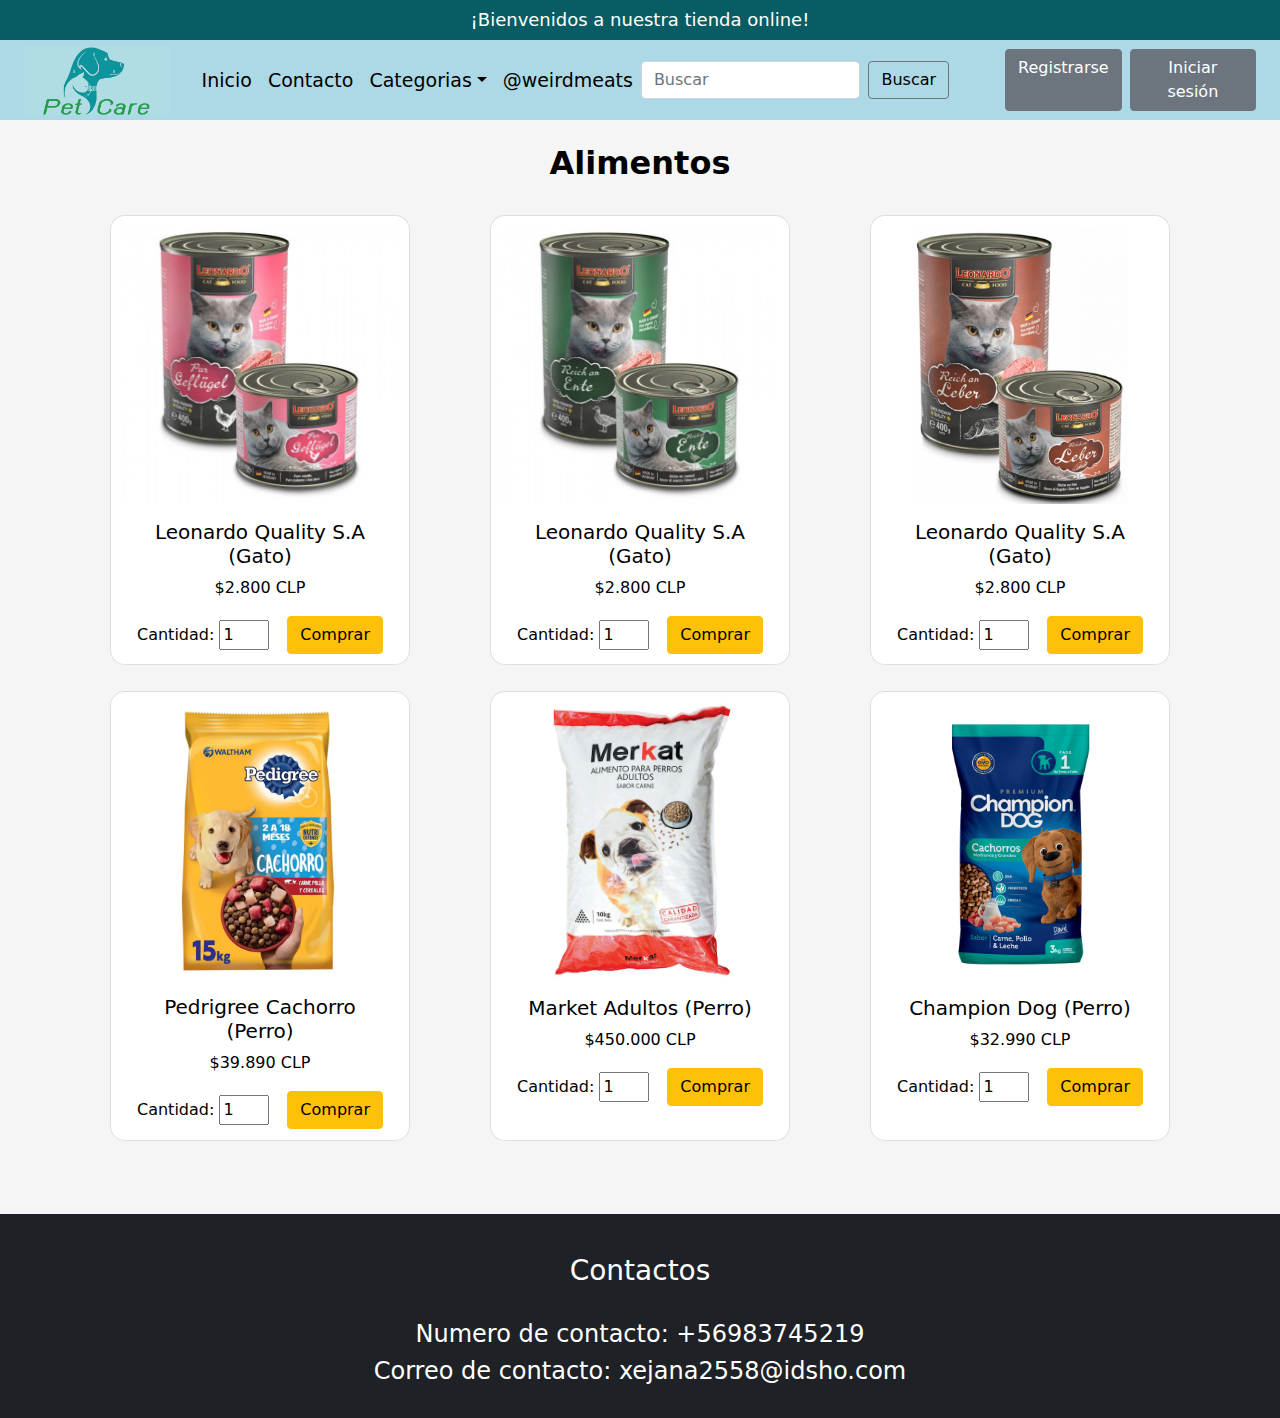
<file: sites/subsites/alimentos.html>
<!doctype html>
<html lang="es">
<head>
    <meta charset="UTF-8">
    <meta name="viewport"
          content="width=device-width, user-scalable=no, initial-scale=1.0, maximum-scale=1.0, minimum-scale=1.0">
    <meta http-equiv="X-UA-Compatible" content="ie=edge">
    <title>Pet Care</title>

    <link rel="icon" href="../assets/icons/sonriendo.png">
    <link rel="stylesheet" href="../assets/css/bootstrap.css">
    <link rel="stylesheet" href="../assets/css/style.css">
</head>
<body>
    <section>
        <!-- Formacion del encabezado -->
        <div class="container-fluid" id="alimentos_encabezado">
            <div class="row">
                <h2 class="item-1">¡Bienvenidos a nuestra tienda online!</h2>
            </div>
        </div>
    </section>
    <section>
        <!-- Formacion de la barra de busqueda -->
        <div class="container-fluid" id="alimentos_navbar">
            <div class="row">
                <nav class="navbar navbar-expand-lg bg-body-tertiary">
                    <div class="container-fluid">
                        <img src="../assets/images/icono_pet_care2.png" alt="Logo" style="height: 69px; margin-right: 25px;">
                        <button class="navbar-toggler" type="button" data-bs-toggle="collapse" data-bs-target="#navbarSupportedContent" aria-controls="navbarSupportedContent" aria-expanded="false" aria-label="Toggle navigation">
                            <span class="navbar-toggler-icon"></span>
                        </button>
                        <div class="collapse navbar-collapse" id="navbarSupportedContent">
                            <ul class="navbar-nav me-auto mb-2 mb-lg-0">
                                <li class="nav-item">
                                    <a class="nav-link active" aria-current="page" href="../index.html" style="color: black">Inicio</a>
                                </li>
                                <li class="nav-item">
                                    <a class="nav-link" href="#alimentos_contacto" style="color: black">Contacto</a>
                                </li>
                                <li class="nav-item dropdown">
                                    <a class="nav-link dropdown-toggle" href="#" role="button" data-bs-toggle="dropdown" aria-expanded="false" style="color: black">Categorias</a>
                                    <ul class="dropdown-menu">
                                        <li><a class="dropdown-item" href="../subsites/alimentos.html">Alimentos</a></li>
                                        <li><a class="dropdown-item" href="../subsites/juguetes.html">Juguetes</a></li>
                                        <li><a class="dropdown-item" href="../subsites/disfraces.html">Disfraces</a></li>
                                    </ul>
                                </li>
                                <li class="nav-item">
                                    <a class="nav-link disabled" aria-disabled="true" style="color: black">@weirdmeats</a>
                                </li>
                            </ul>
                            <form class="d-flex me-2" role="search">
                                <input class="form-control me-2" type="search" placeholder="Buscar"  aria-label="Buscar">
                                <button class="btn btn-outline-secondary text-black me-lg-5" type="submit">Buscar</button>
                            </form>
                            <div class="d-flex">
                                <a class="btn btn-secondary me-2" href="register.html">Registrarse</a>
                                <a class="btn btn-secondary" href="login.html">Iniciar sesión</a>
                            </div>
                        </div>
                    </div>
                </nav>
            </div>
        </div>
    </section>
    <br>
    <section>
        <!-- Sección de alimentos -->
        <div class="container">
            <h2 class="titulo_cartas text-center">Alimentos</h2>
            <br>
            <div class="row">
                <!-- Cartas de alimentos -->
                <div class="col-md-4">
                    <div class="card">
                        <img src="../assets/images/img_comida/comida10.jpg" class="card-img-top" alt="...">
                        <div class="card-body">
                            <h5 class="card-title text-center">Leonardo Quality S.A (Gato)</h5>
                            <p class="card-price text-center">$2.800 CLP</p>
                            <div class="d-flex justify-content-between align-items-center">
                                <label>
                                    Cantidad:
                                    <input type="number" value="1" min="1" style="width: 50px;">
                                </label>
                                <a href="register.html" class="btn btn-warning">Comprar</a>
                            </div>
                        </div>
                    </div>
                </div>
                <div class="col-md-4">
                    <div class="card">
                        <img src="../assets/images/img_comida/comida11.jpg" class="card-img-top" alt="...">
                        <div class="card-body">
                            <h5 class="card-title text-center">Leonardo Quality S.A (Gato)</h5>
                            <p class="card-price text-center">$2.800 CLP</p>
                            <div class="d-flex justify-content-between align-items-center">
                                <label>
                                    Cantidad:
                                    <input type="number" value="1" min="1" style="width: 50px;">
                                </label>
                                <a href="register.html" class="btn btn-warning">Comprar</a>
                            </div>
                        </div>
                    </div>
                </div>
                <div class="col-md-4">
                    <div class="card">
                        <img src="../assets/images/img_comida/comida14.jpg" class="card-img-top" alt="...">
                        <div class="card-body">
                            <h5 class="card-title text-center">Leonardo Quality S.A (Gato)</h5>
                            <p class="card-price text-center">$2.800 CLP</p>
                            <div class="d-flex justify-content-between align-items-center">
                                <label>
                                    Cantidad:
                                    <input type="number" value="1" min="1" style="width: 50px;">
                                </label>
                                <a href="register.html" class="btn btn-warning">Comprar</a>
                            </div>
                        </div>
                    </div>
                </div>
            </div>
        </div>
    </section>
    <br>
    <section>
        <!-- Sección de alimentos 2 -->
        <div class="container">
            <div class="row">
                <!-- Cartas de alimentos 2 -->
                <div class="col-md-4">
                    <div class="card">
                        <img src="../assets/images/img_comida/comida15.webp" class="card-img-top" alt="...">
                        <div class="card-body">
                            <h5 class="card-title text-center">Pedrigree Cachorro (Perro)</h5>
                            <p class="card-price text-center">$39.890 CLP</p>
                            <div class="d-flex justify-content-between align-items-center">
                                <label>
                                    Cantidad:
                                    <input type="number" value="1" min="1" style="width: 50px;">
                                </label>
                                <a href="register.html" class="btn btn-warning">Comprar</a>
                            </div>
                        </div>
                    </div>
                </div>
                <div class="col-md-4">
                    <div class="card">
                        <img src="../assets/images/img_comida/comida17.png" class="card-img-top" alt="...">
                        <div class="card-body">
                            <h5 class="card-title text-center">Market Adultos (Perro)</h5>
                            <p class="card-price text-center">$450.000 CLP</p>
                            <div class="d-flex justify-content-between align-items-center">
                                <label>
                                    Cantidad:
                                    <input type="number" value="1" min="1" style="width: 50px;">
                                </label>
                                <a href="register.html" class="btn btn-warning">Comprar</a>
                            </div>
                        </div>
                    </div>
                </div>
                <div class="col-md-4">
                    <div class="card">
                        <img src="../assets/images/img_comida/comida3.jpg" class="card-img-top" alt="...">
                        <div class="card-body">
                            <h5 class="card-title text-center">Champion Dog (Perro)</h5>
                            <p class="card-price text-center">$32.990 CLP</p>
                            <div class="d-flex justify-content-between align-items-center">
                                <label>
                                    Cantidad:
                                    <input type="number" value="1" min="1" style="width: 50px;">
                                </label>
                                <a href="register.html" class="btn btn-warning">Comprar</a>
                            </div>
                        </div>
                    </div>
                </div>
            </div>
        </div>
    </section>

    <br>
    <br>
    <br>
    <section>
        <!-- Formacion de contacto -->
        <div class="container-fluid" id="alimentos_contacto">
            <div class="row">
                <div class="contactos">
                    <br>
                    <p><h3>Contactos</h3>
                    <br>
                    <h4>Numero de contacto: +56983745219</h4>
                    <h4>Correo de contacto: xejana2558@idsho.com</h4>
                    <br>
                </div>
            </div>
        </div>
    </section>

    <!-- js -->
    <script src="../assets/js/bootstrap.bundle.js"></script>
</body>
</html>
</file>
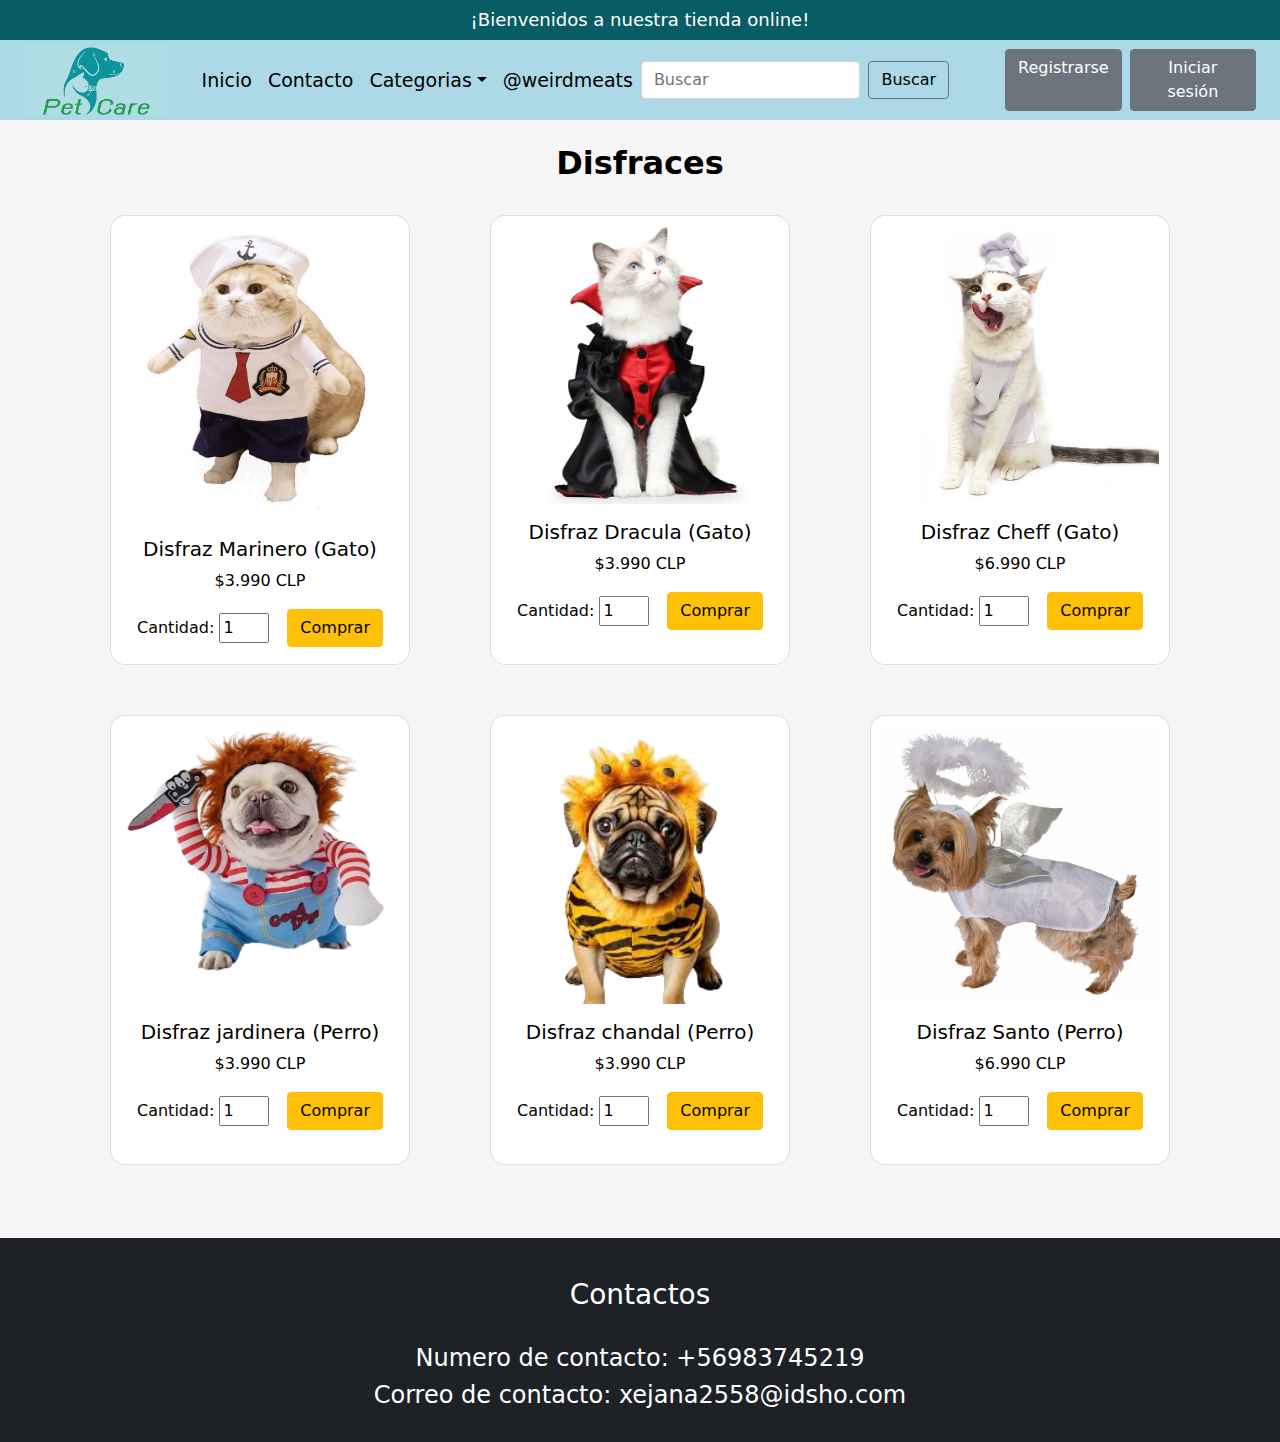
<file: sites/subsites/disfraces.html>
<!doctype html>
<html lang="es">
<head>
    <meta charset="UTF-8">
    <meta name="viewport" content="width=device-width, user-scalable=no, initial-scale=1.0, maximum-scale=1.0, minimum-scale=1.0">
    <meta http-equiv="X-UA-Compatible" content="ie=edge">
    <title>Pet Care</title>

    <link rel="icon" href="../assets/icons/sonriendo.png">
    <link rel="stylesheet" href="../assets/css/bootstrap.css">
    <link rel="stylesheet" href="../assets/css/style.css">
</head>
<body>
<section>
    <!-- Formación del encabezado -->
    <div class="container-fluid" id="disfraces_encabezado">
        <div class="row">
            <h2 class="item-1">¡Bienvenidos a nuestra tienda online!</h2>
        </div>
    </div>
</section>

<section>
    <!-- Formación de la barra de búsqueda -->
    <div class="container-fluid" id="disfraces_navbar">
        <div class="row">
            <nav class="navbar navbar-expand-lg bg-body-tertiary">
                <div class="container-fluid">
                    <img src="../assets/images/icono_pet_care2.png" alt="Logo" style="height: 69px; margin-right: 25px;">
                    <button class="navbar-toggler" type="button" data-bs-toggle="collapse" data-bs-target="#navbarSupportedContent" aria-controls="navbarSupportedContent" aria-expanded="false" aria-label="Toggle navigation">
                        <span class="navbar-toggler-icon"></span>
                    </button>
                    <div class="collapse navbar-collapse" id="navbarSupportedContent">
                        <ul class="navbar-nav me-auto mb-2 mb-lg-0">
                            <li class="nav-item">
                                <a class="nav-link active" aria-current="page" href="../index.html" style="color: black">Inicio</a>
                            </li>
                            <li class="nav-item">
                                <a class="nav-link" href="#disfraces_contacto" style="color: black">Contacto</a>
                            </li>
                            <li class="nav-item dropdown">
                                <a class="nav-link dropdown-toggle" href="#" role="button" data-bs-toggle="dropdown" aria-expanded="false" style="color: black">Categorias</a>
                                <ul class="dropdown-menu">
                                    <li><a class="dropdown-item" href="../subsites/alimentos.html">Alimentos</a></li>
                                    <li><a class="dropdown-item" href="../subsites/juguetes.html">Juguetes</a></li>
                                    <li><a class="dropdown-item" href="../subsites/disfraces.html">Disfraces</a></li>
                                </ul>
                            </li>
                            <li class="nav-item">
                                <a class="nav-link disabled" aria-disabled="true" style="color: black">@weirdmeats</a>
                            </li>
                        </ul>
                        <form class="d-flex me-2" role="search">
                            <input class="form-control me-2" type="search" placeholder="Buscar"  aria-label="Buscar">
                            <button class="btn btn-outline-secondary text-black me-lg-5" type="submit">Buscar</button>
                        </form>
                        <div class="d-flex">
                            <a class="btn btn-secondary me-2" href="register.html">Registrarse</a>
                            <a class="btn btn-secondary" href="login.html">Iniciar sesión</a>
                        </div>
                    </div>
                </div>
            </nav>
        </div>
    </div>
</section>
<br>
<section>
    <!-- Sección de disfraces -->
    <div class="container">
        <h2 class="titulo_cartas text-center">Disfraces</h2>
        <br>
        <div class="row">
            <!-- Cartas de disfraces -->
            <div class="col-md-4">
                <div class="card">
                    <img src="../assets/images/img_disfraces/disfraz13.jpg" class="card-img-top" alt="...">
                    <div class="card-body">
                        <h5 class="card-title text-center">Disfraz Marinero (Gato)</h5>
                        <p class="card-price text-center">$3.990 CLP</p>
                        <div class="d-flex justify-content-between align-items-center">
                            <label>
                                Cantidad:
                                <input type="number" value="1" min="1" style="width: 50px;">
                            </label>
                            <a href="register.html" class="btn btn-warning">Comprar</a>
                        </div>
                    </div>
                </div>
            </div>
            <div class="col-md-4">
                <div class="card">
                    <img src="../assets/images/img_disfraces/disfraz11.webp" class="card-img-top" alt="...">
                    <div class="card-body">
                        <h5 class="card-title text-center">Disfraz Dracula (Gato)</h5>
                        <p class="card-price text-center">$3.990 CLP</p>
                        <div class="d-flex justify-content-between align-items-center">
                            <label>
                                Cantidad:
                                <input type="number" value="1" min="1" style="width: 50px;">
                            </label>
                            <a href="register.html" class="btn btn-warning">Comprar</a>
                        </div>
                    </div>
                </div>
            </div>
            <div class="col-md-4">
                <div class="card">
                    <img src="../assets/images/img_disfraces/disfraz12.webp" class="card-img-top" alt="...">
                    <div class="card-body">
                        <h5 class="card-title text-center">Disfraz Cheff (Gato)</h5>
                        <p class="card-price text-center">$6.990 CLP</p>
                        <div class="d-flex justify-content-between align-items-center">
                            <label>
                                Cantidad:
                                <input type="number" value="1" min="1" style="width: 50px;">
                            </label>
                            <a href="register.html" class="btn btn-warning">Comprar</a>
                        </div>
                    </div>
                </div>
            </div>
        </div>
    </div>
</section>
<br>
<section>
    <!-- Sección de disfraces 2 -->
    <div class="container">
        <br>
        <div class="row">
            <!-- Cartas de disfraces 2 -->
            <div class="col-md-4">
                <div class="card">
                    <img src="../assets/images/img_disfraces/disfraz1.png" class="card-img-top" alt="...">
                    <div class="card-body">
                        <h5 class="card-title text-center">Disfraz jardinera (Perro)</h5>
                        <p class="card-price text-center">$3.990 CLP</p>
                        <div class="d-flex justify-content-between align-items-center">
                            <label>
                                Cantidad:
                                <input type="number" value="1" min="1" style="width: 50px;">
                            </label>
                            <a href="register.html" class="btn btn-warning">Comprar</a>
                        </div>
                    </div>
                </div>
            </div>
            <div class="col-md-4">
                <div class="card">
                    <img src="../assets/images/img_disfraces/disfraz2.png" class="card-img-top" alt="...">
                    <div class="card-body">
                        <h5 class="card-title text-center">Disfraz chandal (Perro)</h5>
                        <p class="card-price text-center">$3.990 CLP</p>
                        <div class="d-flex justify-content-between align-items-center">
                            <label>
                                Cantidad:
                                <input type="number" value="1" min="1" style="width: 50px;">
                            </label>
                            <a href="register.html" class="btn btn-warning">Comprar</a>
                        </div>
                    </div>
                </div>
            </div>
            <div class="col-md-4">
                <div class="card">
                    <img src="../assets/images/img_disfraces/disfraz9.webp" class="card-img-top" alt="...">
                    <div class="card-body">
                        <h5 class="card-title text-center">Disfraz Santo (Perro)</h5>
                        <p class="card-price text-center">$6.990 CLP</p>
                        <div class="d-flex justify-content-between align-items-center">
                            <label>
                                Cantidad:
                                <input type="number" value="1" min="1" style="width: 50px;">
                            </label>
                            <a href="register.html" class="btn btn-warning">Comprar</a>
                        </div>
                    </div>
                </div>
            </div>
        </div>
    </div>
</section>

<br>
<br>
<br>

<section>
    <!-- Formación de contacto -->
    <div class="container-fluid" id="disfraces_contacto">
        <div class="row">
            <div class="contactos">
                <br>
                <p><h3>Contactos</h3>
                <br>
                <h4>Numero de contacto: +56983745219</h4>
                <h4>Correo de contacto: xejana2558@idsho.com</h4>
                <br>
            </div>
        </div>
    </div>
</section>

<script src="../assets/js/bootstrap.bundle.js"></script>
</body>
</html>
</file>
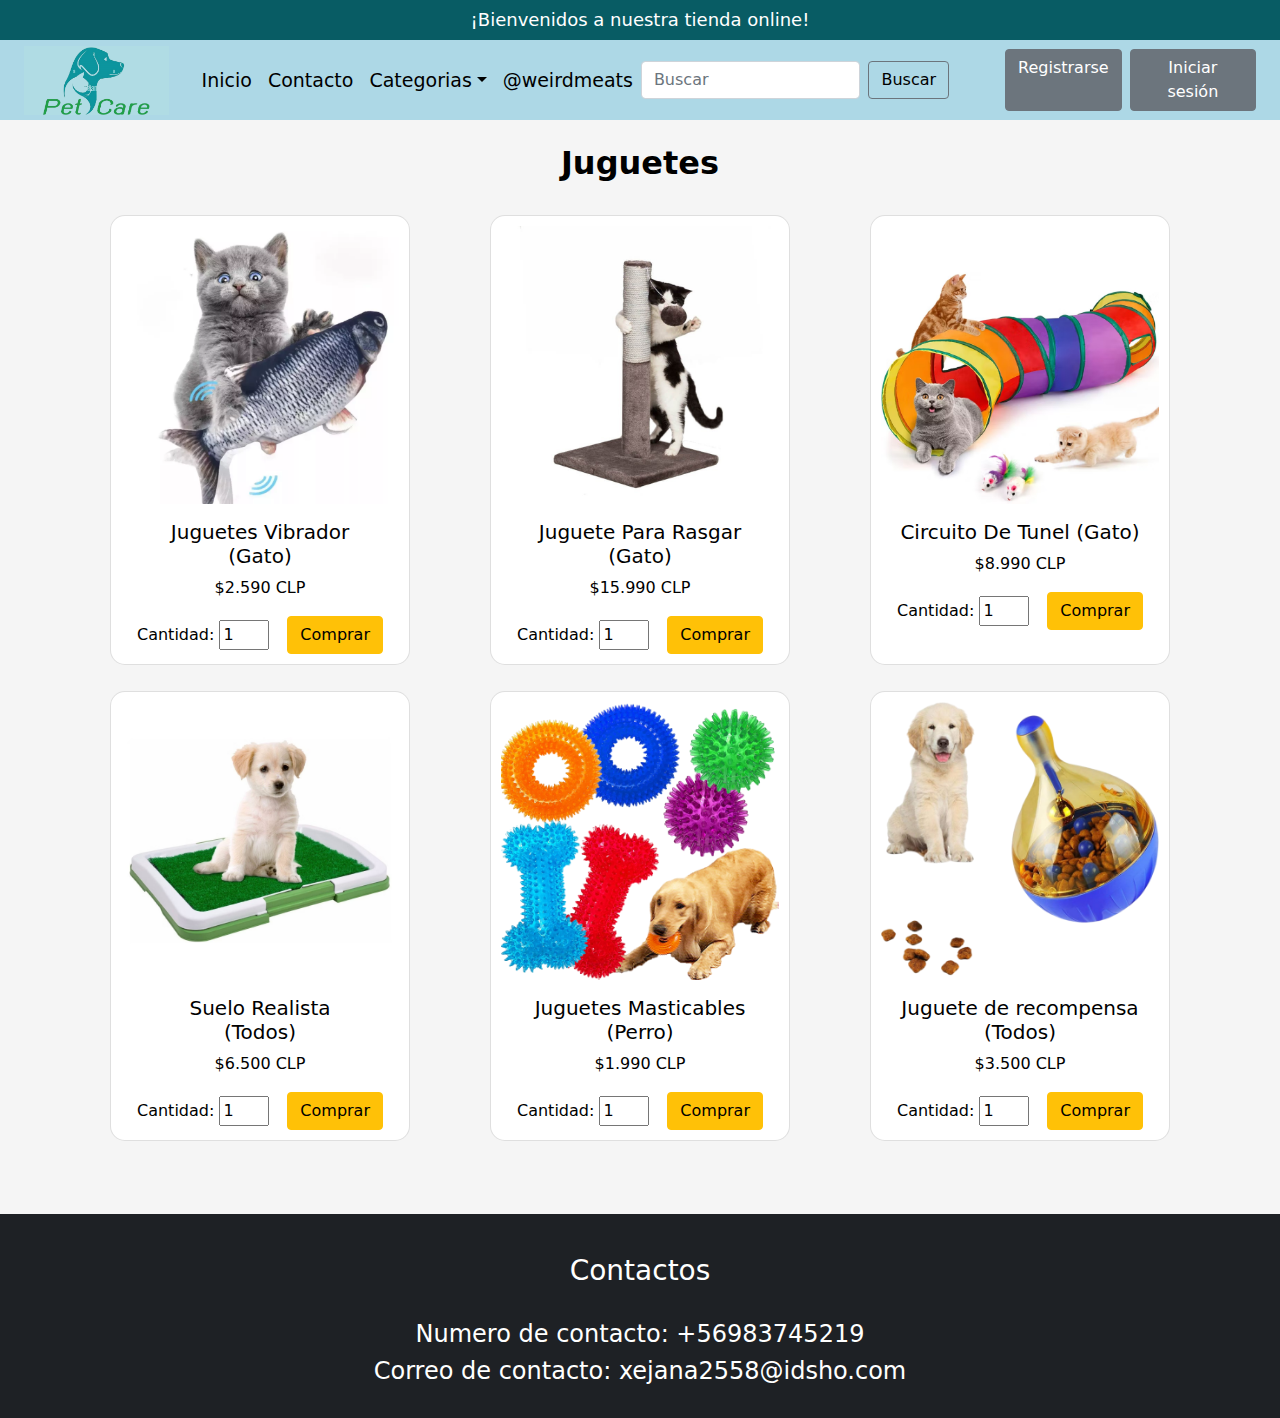
<file: sites/subsites/juguetes.html>
<!doctype html>
<html lang="es">
<head>
    <meta charset="UTF-8">
    <meta name="viewport"
          content="width=device-width, user-scalable=no, initial-scale=1.0, maximum-scale=1.0, minimum-scale=1.0">
    <meta http-equiv="X-UA-Compatible" content="ie=edge">
    <title>Pet Care</title>

    <link rel="icon" href="../assets/icons/sonriendo.png">
    <link rel="stylesheet" href="../assets/css/bootstrap.css">
    <link rel="stylesheet" href="../assets/css/style.css">
</head>
<body>
    <section>
        <!-- Formacion del encabezado -->
        <div class="container-fluid" id="juguetes_encabezado">
            <div class="row">
                <h2 class="item-1">¡Bienvenidos a nuestra tienda online!</h2>
            </div>
        </div>
    </section>
    <section>
        <!-- Formacion de la barra de busqueda -->
        <div class="container-fluid" id="juguetes_navbar">
            <div class="row">
                <nav class="navbar navbar-expand-lg bg-body-tertiary">
                    <div class="container-fluid">
                        <img src="../assets/images/icono_pet_care2.png" alt="Logo" style="height: 69px; margin-right: 25px;">
                        <button class="navbar-toggler" type="button" data-bs-toggle="collapse" data-bs-target="#navbarSupportedContent" aria-controls="navbarSupportedContent" aria-expanded="false" aria-label="Toggle navigation">
                            <span class="navbar-toggler-icon"></span>
                        </button>
                        <div class="collapse navbar-collapse" id="navbarSupportedContent">
                            <ul class="navbar-nav me-auto mb-2 mb-lg-0">
                                <li class="nav-item">
                                    <a class="nav-link active" aria-current="page" href="../index.html" style="color: black">Inicio</a>
                                </li>
                                <li class="nav-item">
                                    <a class="nav-link" href="#juguetes_contacto" style="color: black">Contacto</a>
                                </li>
                                <li class="nav-item dropdown">
                                    <a class="nav-link dropdown-toggle" href="#" role="button" data-bs-toggle="dropdown" aria-expanded="false" style="color: black">Categorias</a>
                                    <ul class="dropdown-menu">
                                        <li><a class="dropdown-item" href="../subsites/alimentos.html">Alimentos</a></li>
                                        <li><a class="dropdown-item" href="../subsites/juguetes.html">Juguetes</a></li>
                                        <li><a class="dropdown-item" href="../subsites/disfraces.html">Disfraces</a></li>
                                    </ul>
                                </li>
                                <li class="nav-item">
                                    <a class="nav-link disabled" aria-disabled="true" style="color: black">@weirdmeats</a>
                                </li>
                            </ul>
                            <form class="d-flex me-2" role="search">
                                <input class="form-control me-2" type="search" placeholder="Buscar"  aria-label="Buscar">
                                <button class="btn btn-outline-secondary text-black me-lg-5" type="submit">Buscar</button>
                            </form>
                            <div class="d-flex">
                                <a class="btn btn-secondary me-2" href="register.html">Registrarse</a>
                                <a class="btn btn-secondary" href="login.html">Iniciar sesión</a>
                            </div>
                        </div>
                    </div>
                </nav>
            </div>
        </div>
    </section>
    <br>
    <section>
        <!-- Sección de juguetes -->
        <div class="container">
            <h2 class="titulo_cartas text-center">Juguetes</h2>
            <br>
            <div class="row">
                <!-- Cartas de juguetes -->
                <div class="col-md-4">
                    <div class="card">
                        <img src="../assets/images/img_juguetes/juguete8.webp" class="card-img-top" alt="...">
                        <div class="card-body">
                            <h5 class="card-title text-center">Juguetes Vibrador (Gato)</h5>
                            <p class="card-price text-center">$2.590 CLP</p>
                            <div class="d-flex justify-content-between align-items-center">
                                <label>
                                    Cantidad:
                                    <input type="number" value="1" min="1" style="width: 50px;">
                                </label>
                                <a href="register.html" class="btn btn-warning">Comprar</a>
                            </div>
                        </div>
                    </div>
                </div>
                <div class="col-md-4">
                    <div class="card">
                        <img src="../assets/images/img_juguetes/juguetes7.jpg" class="card-img-top" alt="...">
                        <div class="card-body">
                            <h5 class="card-title text-center">Juguete Para Rasgar (Gato)</h5>
                            <p class="card-price text-center">$15.990 CLP</p>
                            <div class="d-flex justify-content-between align-items-center">
                                <label>
                                    Cantidad:
                                    <input type="number" value="1" min="1" style="width: 50px;">
                                </label>
                                <a href="register.html" class="btn btn-warning">Comprar</a>
                            </div>
                        </div>
                    </div>
                </div>
                <div class="col-md-4">
                    <div class="card">
                        <img src="../assets/images/img_juguetes/juguete8.avif" class="card-img-top" alt="...">
                        <div class="card-body">
                            <h5 class="card-title text-center">Circuito De Tunel (Gato)</h5>
                            <p class="card-price text-center">$8.990 CLP</p>
                            <div class="d-flex justify-content-between align-items-center">
                                <label>
                                    Cantidad:
                                    <input type="number" value="1" min="1" style="width: 50px;">
                                </label>
                                <a href="register.html" class="btn btn-warning">Comprar</a>
                            </div>
                        </div>
                    </div>
                </div>
            </div>
        </div>
    </section>
    <br>
    <section>
        <!-- Sección de juguetes 2 -->
        <div class="container">
            <div class="row">
                <!-- Cartas de juguetes 2 -->
                <div class="col-md-4">
                    <div class="card">
                        <img src="../assets/images/img_juguetes/juguete5.avif" class="card-img-top" alt="...">
                        <div class="card-body">
                            <h5 class="card-title text-center">Suelo Realista <br>
                                (Todos)</h5>
                            <p class="card-price text-center">$6.500 CLP</p>
                            <div class="d-flex justify-content-between align-items-center">
                                <label>
                                    Cantidad:
                                    <input type="number" value="1" min="1" style="width: 50px;">
                                </label>
                                <a href="register.html" class="btn btn-warning">Comprar</a>
                            </div>
                        </div>
                    </div>
                </div>
                <div class="col-md-4">
                    <div class="card">
                        <img src="../assets/images/img_juguetes/juguete2.png" class="card-img-top" alt="...">
                        <div class="card-body">
                            <h5 class="card-title text-center">Juguetes Masticables (Perro)</h5>
                            <p class="card-price text-center">$1.990 CLP</p>
                            <div class="d-flex justify-content-between align-items-center">
                                <label>
                                    Cantidad:
                                    <input type="number" value="1" min="1" style="width: 50px;">
                                </label>
                                <a href="register.html" class="btn btn-warning">Comprar</a>
                            </div>
                        </div>
                    </div>
                </div>
                <div class="col-md-4">
                    <div class="card">
                        <img src="../assets/images/img_juguetes/juguete3.png" class="card-img-top" alt="...">
                        <div class="card-body">
                            <h5 class="card-title text-center">Juguete de recompensa (Todos)</h5>
                            <p class="card-price text-center">$3.500 CLP</p>
                            <div class="d-flex justify-content-between align-items-center">
                                <label>
                                    Cantidad:
                                    <input type="number" value="1" min="1" style="width: 50px;">
                                </label>
                                <a href="register.html" class="btn btn-warning">Comprar</a>
                            </div>
                        </div>
                    </div>
                </div>
            </div>
        </div>
    </section>
    <br>
    <br>
    <br>
    <section>
        <!-- Formacion de contacto -->
        <div class="container-fluid" id="juguetes_contacto">
            <div class="row">
                <div class="contactos">
                    <br>
                    <p><h3>Contactos</h3>
                    <br>
                    <h4>Numero de contacto: +56983745219</h4>
                    <h4>Correo de contacto: xejana2558@idsho.com</h4>
                    <br>
                </div>
            </div>
        </div>
    </section>



    <script src="../assets/js/bootstrap.bundle.js"></script>
</body>
</html>
</file>
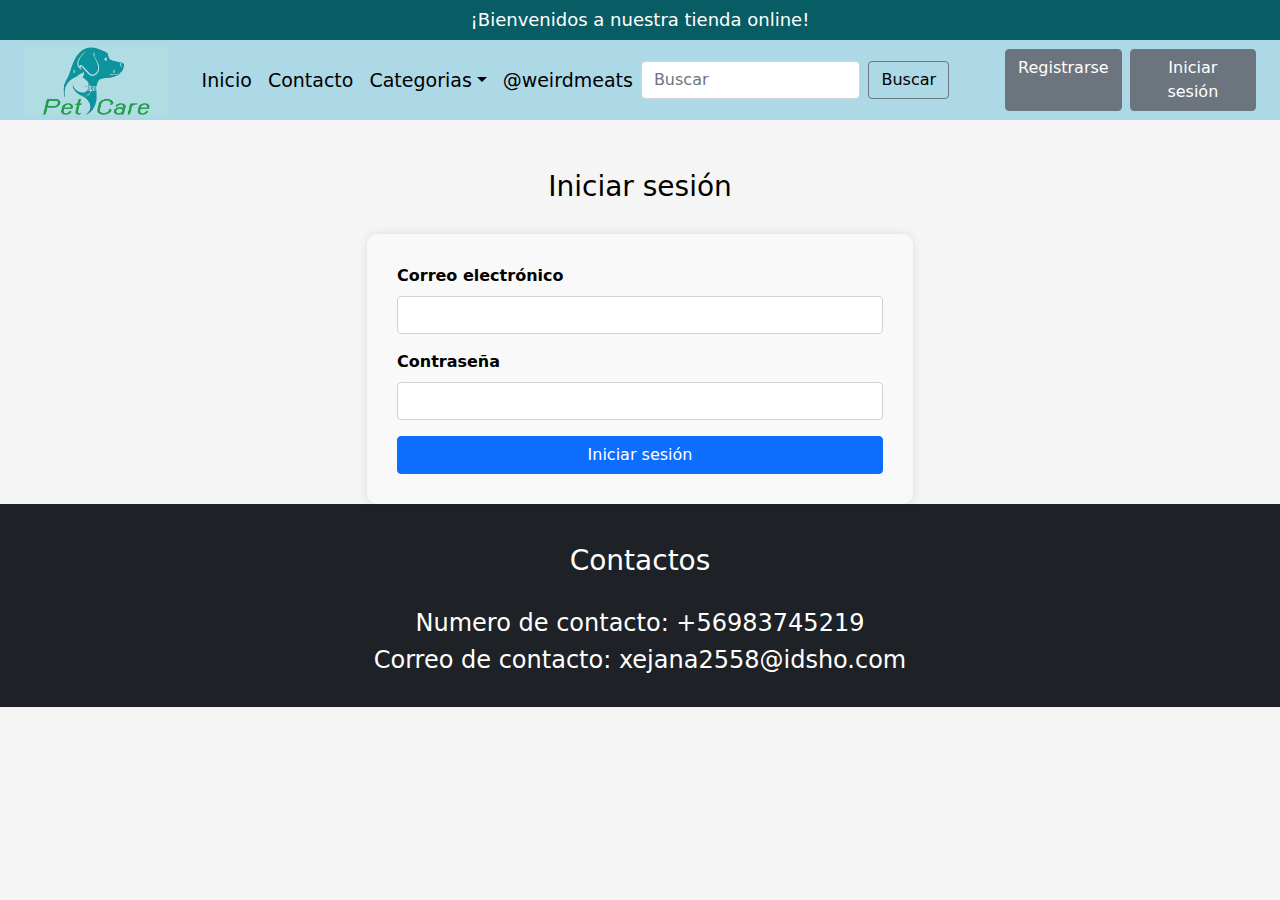
<file: sites/subsites/login.html>
<!doctype html>
<html lang="es">
<head>
    <meta charset="UTF-8">
    <meta name="viewport" content="width=device-width, user-scalable=no, initial-scale=1.0, maximum-scale=1.0, minimum-scale=1.0">
    <meta http-equiv="X-UA-Compatible" content="ie=edge">
    <title>Pet Care</title>

    <link rel="icon" href="../assets/icons/sonriendo.png">
    <link rel="stylesheet" href="../assets/css/bootstrap.css">
    <link rel="stylesheet" href="../assets/css/style.css">
</head>
<body>
    <section>
        <!-- Formación del encabezado -->
        <div class="container-fluid" id="login_encabezado">
            <div class="row">
                <h2 class="item-1">¡Bienvenidos a nuestra tienda online!</h2>
            </div>
        </div>
    </section>

    <section>
        <!-- Formación de la barra de búsqueda -->
        <div class="container-fluid" id="login_navbar">
            <div class="row">
                <nav class="navbar navbar-expand-lg bg-body-tertiary">
                    <div class="container-fluid">
                        <img src="../assets/images/icono_pet_care2.png" alt="Logo" style="height: 69px; margin-right: 25px;">
                        <button class="navbar-toggler" type="button" data-bs-toggle="collapse" data-bs-target="#navbarSupportedContent" aria-controls="navbarSupportedContent" aria-expanded="false" aria-label="Toggle navigation">
                            <span class="navbar-toggler-icon"></span>
                        </button>
                        <div class="collapse navbar-collapse" id="navbarSupportedContent">
                            <ul class="navbar-nav me-auto mb-2 mb-lg-0">
                                <li class="nav-item">
                                    <a class="nav-link active" aria-current="page" href="../index.html" style="color: black">Inicio</a>
                                </li>
                                <li class="nav-item">
                                    <a class="nav-link" href="#login_contacto" style="color: black">Contacto</a>
                                </li>
                                <li class="nav-item dropdown">
                                    <a class="nav-link dropdown-toggle" href="#" role="button" data-bs-toggle="dropdown" aria-expanded="false" style="color: black">Categorias</a>
                                    <ul class="dropdown-menu">
                                        <li><a class="dropdown-item" href="../subsites/alimentos.html">Alimentos</a></li>
                                        <li><a class="dropdown-item" href="../subsites/juguetes.html">Juguetes</a></li>
                                        <li><a class="dropdown-item" href="../subsites/disfraces.html">Disfraces</a></li>
                                    </ul>
                                </li>
                                <li class="nav-item">
                                    <a class="nav-link disabled" aria-disabled="true" style="color: black">@weirdmeats</a>
                                </li>
                            </ul>
                            <form class="d-flex me-2" role="search">
                                <input class="form-control me-2" type="search" placeholder="Buscar"  aria-label="Buscar">
                                <button class="btn btn-outline-secondary text-black me-lg-5" type="submit">Buscar</button>
                            </form>
                            <div class="d-flex">
                                <a class="btn btn-secondary me-2" href="register.html">Registrarse</a>
                                <a class="btn btn-secondary" href="login.html">Iniciar sesión</a>
                            </div>
                        </div>
                    </div>
                </nav>
            </div>
        </div>
    </section>
    <section>
        <!-- Formulario de inicio de sesión -->
        <div class="container" id="login_section">
            <div class="row">
                <div class="col-md-6 offset-md-3">
                    <h3>Iniciar sesión</h3>
                    <form id="login_form">
                        <div class="mb-3">
                            <label for="login_email" class="form-label">Correo electrónico</label>
                            <input type="email" class="form-control" id="login_email" required>
                        </div>
                        <div class="mb-3">
                            <label for="login_password" class="form-label">Contraseña</label>
                            <input type="password" class="form-control" id="login_password" required>
                        </div>
                        <button type="submit" class="btn btn-primary">Iniciar sesión</button>
                    </form>
                </div>
            </div>
        </div>
    </section>


    <section>
        <!-- Formación de contacto -->
        <div class="container-fluid" id="login_contacto">
            <div class="row">
                <div class="contactos">
                    <br>
                    <p><h3>Contactos</h3>
                    <br>
                    <h4>Numero de contacto: +56983745219</h4>
                    <h4>Correo de contacto: xejana2558@idsho.com</h4>
                    <br>
                </div>
            </div>
        </div>
    </section>

<script src="../assets/js/bootstrap.bundle.js"></script>
</body>
</html>
</file>
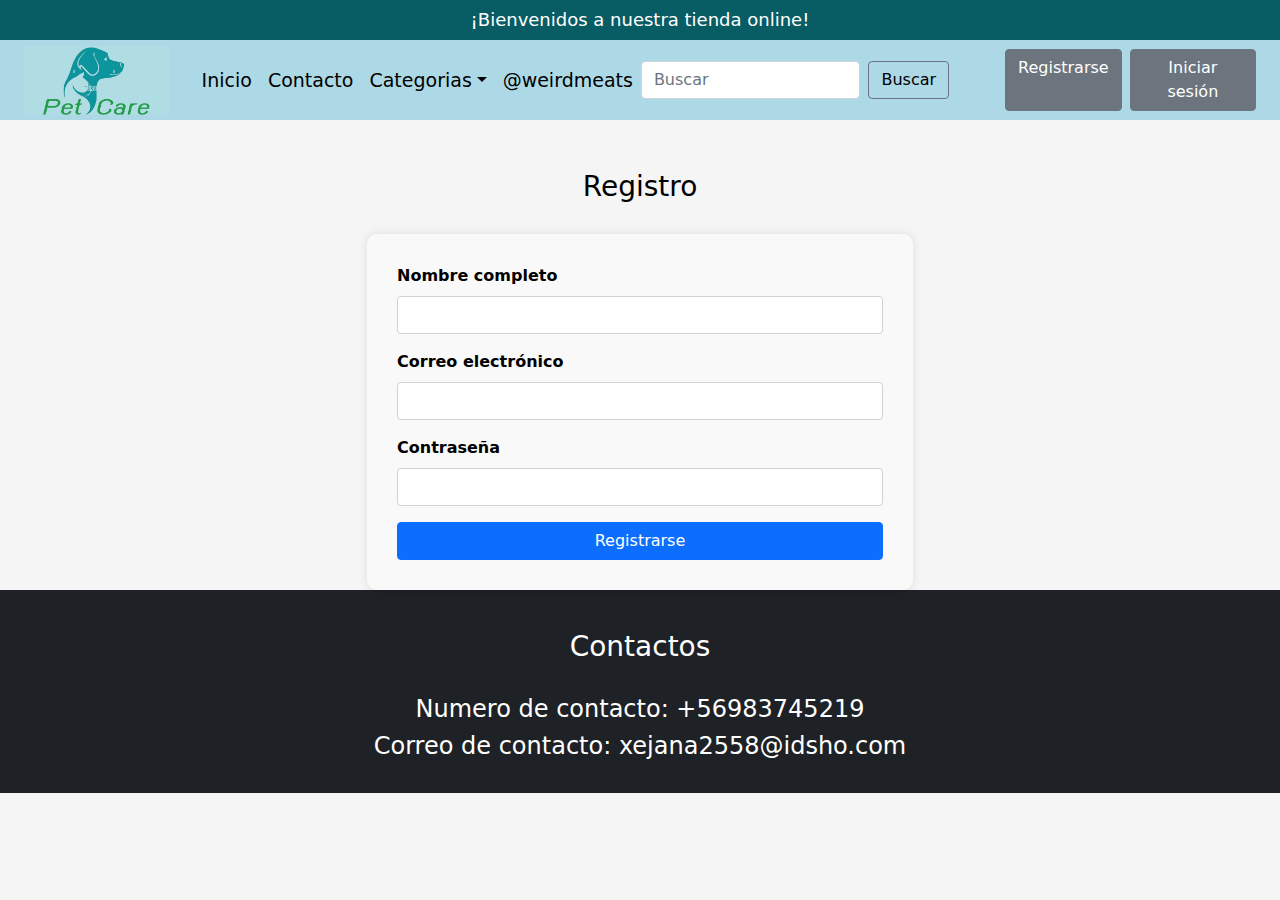
<file: sites/subsites/register.html>
<!doctype html>
<html lang="es">
<head>
    <meta charset="UTF-8">
    <meta name="viewport" content="width=device-width, user-scalable=no, initial-scale=1.0, maximum-scale=1.0, minimum-scale=1.0">
    <meta http-equiv="X-UA-Compatible" content="ie=edge">
    <title>Pet Care</title>

    <link rel="icon" href="../assets/icons/sonriendo.png">
    <link rel="stylesheet" href="../assets/css/bootstrap.css">
    <link rel="stylesheet" href="../assets/css/style.css">
</head>
<body>
    <section>
        <!-- Formación del encabezado -->
        <div class="container-fluid" id="register_encabezado">
            <div class="row">
                <h2 class="item-1">¡Bienvenidos a nuestra tienda online!</h2>
            </div>
        </div>
    </section>

    <section>
        <!-- Formación de la barra de búsqueda -->
        <div class="container-fluid" id="register_navbar">
            <div class="row">
                <nav class="navbar navbar-expand-lg bg-body-tertiary">
                    <div class="container-fluid">
                        <img src="../assets/images/icono_pet_care2.png" alt="Logo" style="height: 69px; margin-right: 25px;">
                        <button class="navbar-toggler" type="button" data-bs-toggle="collapse" data-bs-target="#navbarSupportedContent" aria-controls="navbarSupportedContent" aria-expanded="false" aria-label="Toggle navigation">
                            <span class="navbar-toggler-icon"></span>
                        </button>
                        <div class="collapse navbar-collapse" id="navbarSupportedContent">
                            <ul class="navbar-nav me-auto mb-2 mb-lg-0">
                                <li class="nav-item">
                                    <a class="nav-link active" aria-current="page" href="../index.html" style="color: black">Inicio</a>
                                </li>
                                <li class="nav-item">
                                    <a class="nav-link" href="#register_contacto" style="color: black">Contacto</a>
                                </li>
                                <li class="nav-item dropdown">
                                    <a class="nav-link dropdown-toggle" href="#" role="button" data-bs-toggle="dropdown" aria-expanded="false" style="color: black">Categorias</a>
                                    <ul class="dropdown-menu">
                                        <li><a class="dropdown-item" href="../subsites/alimentos.html">Alimentos</a></li>
                                        <li><a class="dropdown-item" href="../subsites/juguetes.html">Juguetes</a></li>
                                        <li><a class="dropdown-item" href="../subsites/disfraces.html">Disfraces</a></li>
                                    </ul>
                                </li>
                                <li class="nav-item">
                                    <a class="nav-link disabled" aria-disabled="true" style="color: black">@weirdmeats</a>
                                </li>
                            </ul>
                            <form class="d-flex me-2" role="search">
                                <input class="form-control me-2" type="search" placeholder="Buscar"  aria-label="Buscar">
                                <button class="btn btn-outline-secondary text-black me-lg-5" type="submit">Buscar</button>
                            </form>
                            <div class="d-flex">
                                <a class="btn btn-secondary me-2" href="register.html">Registrarse</a>
                                <a class="btn btn-secondary" href="login.html">Iniciar sesión</a>
                            </div>
                        </div>
                    </div>
                </nav>
            </div>
        </div>
    </section>
    <section>
        <!-- Formulario de registro -->
        <div class="container" id="register_form">
            <div class="row">
                <div class="col-md-6 offset-md-3">
                    <h3>Registro</h3>
                    <form id="registration_form">
                        <div class="mb-3">
                            <label for="fullname" class="form-label">Nombre completo</label>
                            <input type="text" class="form-control" id="fullname" required>
                        </div>
                        <div class="mb-3">
                            <label for="email" class="form-label">Correo electrónico</label>
                            <input type="email" class="form-control" id="email" required>
                        </div>
                        <div class="mb-3">
                            <label for="password" class="form-label">Contraseña</label>
                            <input type="password" class="form-control" id="password" required>
                        </div>
                        <button type="submit" class="btn btn-primary">Registrarse</button>
                    </form>
                </div>
            </div>
        </div>
    </section>
    <section>
        <!-- Formación de contacto -->
        <div class="container-fluid" id="register_contacto">
            <div class="row">
                <div class="contactos">
                    <br>
                    <p><h3>Contactos</h3>
                    <br>
                    <h4>Numero de contacto: +56983745219</h4>
                    <h4>Correo de contacto: xejana2558@idsho.com</h4>
                    <br>
                </div>
            </div>
        </div>
    </section>

<script src="../assets/js/bootstrap.bundle.js"></script>
</body>
</html>
</file>
<file: sites/assets/css/style.css>
/* Encabezado bienvenidos */
.item-1{
    text-align: center;
    display: flex;
    justify-content: center;
    align-items: center;
    font-size: 18px;
    color: white;
    margin: auto;
    padding: 0;
}

/* body, html */
body, html {
    background-color: whitesmoke;
    background-position: center;
    background-size: cover;
    color: black;
    margin: 0;
    padding: 0;

    /* por fin te quite maldita barra x */
    overflow-x: hidden;

}
/* Encabezados */
#index_encabezado,
#disfraces_encabezado,
#juguetes_encabezado,
#alimentos_encabezado,
#register_encabezado,
#login_encabezado{
    background-color: #085c64;
    display: flex;
    justify-content: center;
    align-items: center;
    height: 40px;
    width: 100%;
    margin: 0;
    padding: 0;

}
/* Todos los contactos */
#index_contacto,
#alimentos_contacto,
#juguetes_contacto,
#disfraces_contacto,
#register_contacto,
#login_contacto{
    background-color: #1e2125;
    text-align: center;
    font-weight: bold;
    color: white;
}
/* Index navbars */
#index_navbar{
    background-color: white;
    display: flex;
    justify-content: center;
    align-items: center;
    color: black;
    height: 80px;
    width: 100%;
    margin: 0;
    padding: 0;
    font-size: 19px;

}
/* las navbars q faltan restantes */
#alimentos_navbar,
#juguetes_navbar,
#disfraces_navbar,
#register_navbar,
#login_navbar{
    background-color: lightblue;
    display: flex;
    justify-content: center;
    align-items: center;
    color: black;
    height: 80px;
    width: 100%;
    margin: 0;
    padding: 0;
    font-size: 19px;
}

#index_carrusel {
    height: 100%;
    width: 100%;
    margin: 0;
    padding: 0;
}
/* fotos */
.foto{
    width: 90%;
    margin: 0;
    padding: 0;
}

/* seccion cards */
.card {
    border-radius: 15px;
    padding: 10px;
    margin: 1px auto;
    width: 300px;
    height: 450px;
    overflow: hidden;
}
.card img {
    width: 100%;
    height: auto;
}

.card-img-top{
    width: 100%;
    height: 600px;
}


.titulo_carrusel {
    font-size: 60px;
    text-align: right;
    font-weight: 600;
    color: white;
    -webkit-text-stroke: 1px black;
}


.titulo_cartas{
    text-align: center;
    font-weight: bold;
}
.boton_carrusel{
    background-color: rgba(255, 255, 255, 0.5);
    font-weight: bold;
    font-size: 30px;
}

.horizontal-scrollable {
    overflow-x: auto;
    white-space: nowrap;
}

#index_video {
    width: 100%;
    height: 100%;
    padding: 0;
    margin: 0;
}

.animated-text{
    font-family: "Arial", sans-serif;
    color: saddlebrown;
    font-weight: bold;
    font-size: 40px;
}

/* estilo para la vibración */
@keyframes vibration {
    0% { transform: translateX(0); }
    20% { transform: translateX(-3px) rotate(-3deg); }
    40% { transform: translateX(3px) rotate(3deg); }
    60% { transform: translateX(-3px) rotate(-3deg); }
    80% { transform: translateX(3px) rotate(3deg); }
    100% { transform: translateX(0); }
}

/* aplicar animación al texto */
.animated-text {
    animation: vibration 7s infinite;
}

/* ESTILOS PARA register*/
#register_form {
    margin-top: 50px;
}

#register_form h3 {
    text-align: center;
    margin-bottom: 30px;
}

#registration_form {
    background-color: #f9f9f9;
    padding: 30px;
    border-radius: 10px;
    box-shadow: 0  0 10px rgba(0, 0, 0, 0.1);
}

#registration_form .form-label {
    font-weight: bold;
}

#registration_form .btn-primary {
    width: 100%;
}

/* ESTILOS PARA login*/
#login_section {
    margin-top: 50px;
}

#login_section h3 {
    text-align: center;
    margin-bottom: 30px;
}

#login_form {
    background-color: #f9f9f9;
    padding: 30px;
    border-radius: 10px;
    box-shadow: 0 0 10px rgba(0, 0, 0, 0.1);
}

#login_form .form-label {
    font-weight: bold;
}

#login_form .btn-primary {
    width: 100%;
}
</file>
